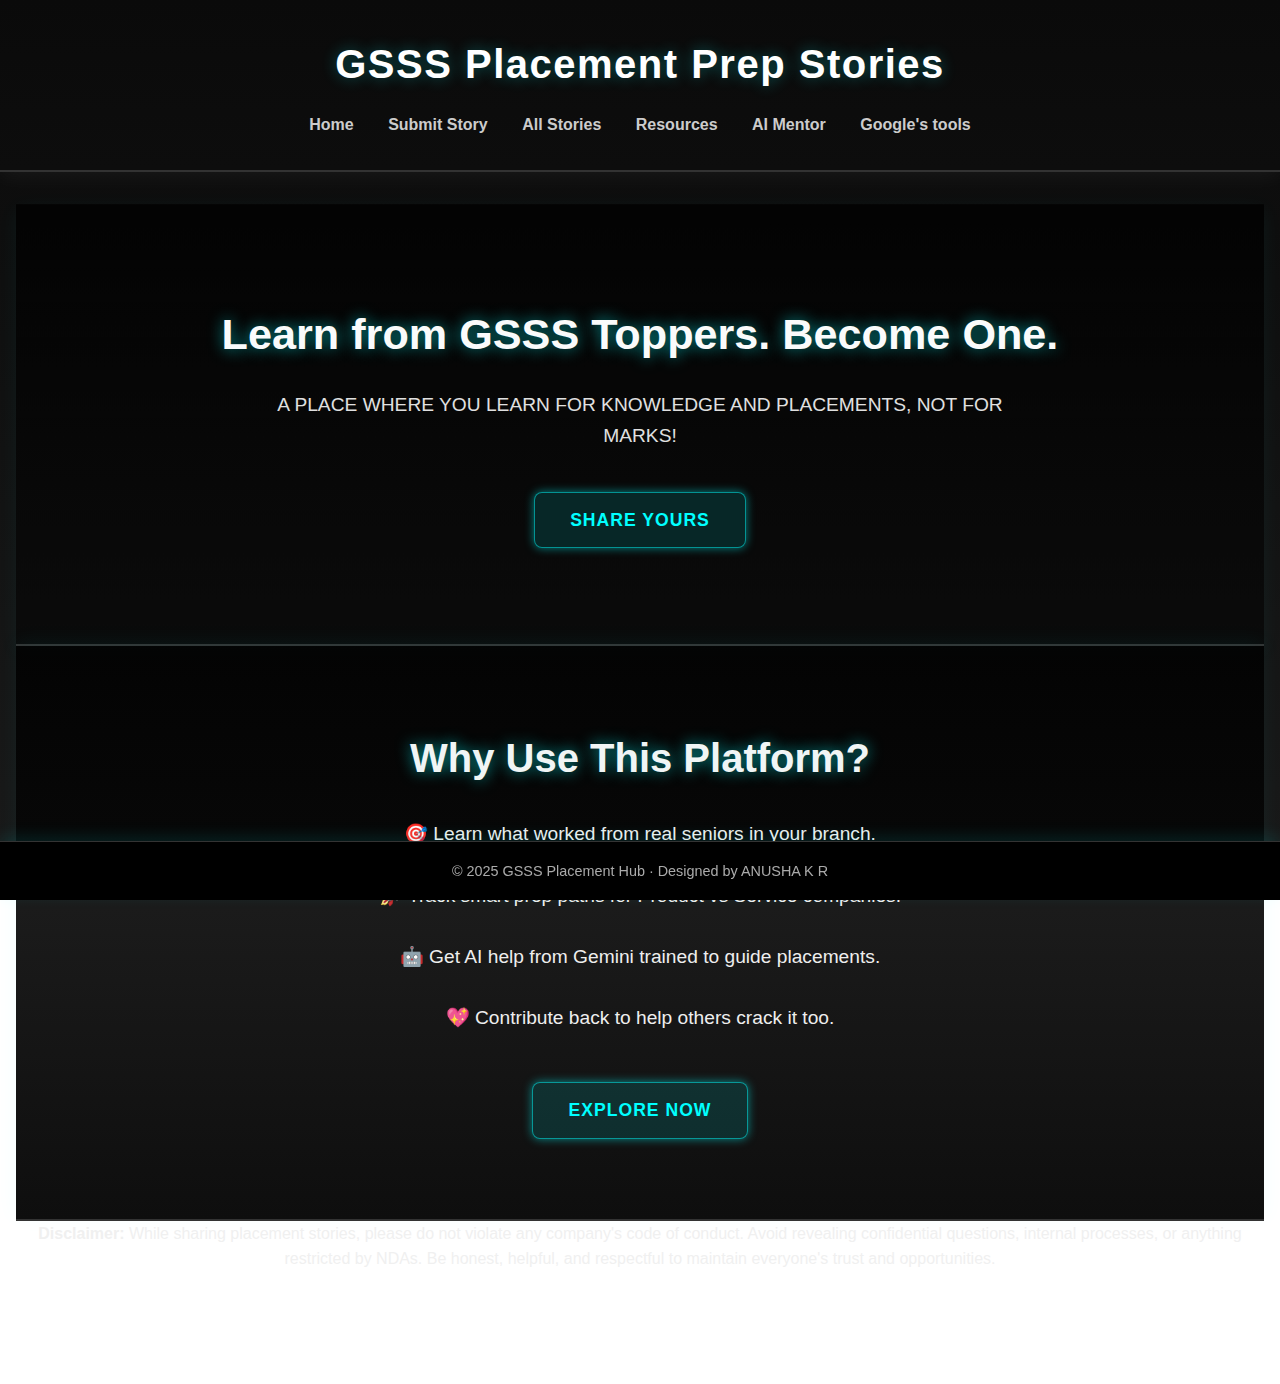
<file: index.html>
<!DOCTYPE html>
<html lang="en">
<head>
  <meta charset="UTF-8" />
  <meta name="viewport" content="width=device-width, initial-scale=1.0" />
  <title>GSSS Placement Prep Stories</title>
  <link rel="stylesheet" href="css/style.css" />
  <style>
    .hero {
      background: linear-gradient(to bottom, rgba(0, 0, 0, 0.8), rgba(10, 10, 10, 0.95)),
                  url('https://images.unsplash.com/photo-1581091012184-7c74de7ed86f?auto=format&fit=crop&w=1400&q=80');
      background-size: cover;
      background-position: center;
      padding: 6em 2em;
      text-align: center;
      color: #fafbfb;
      border-bottom: 2px solid #333;
      box-shadow: 0 5px 20px rgba(0, 255, 255, 0.05);
    }

    .hero h2 {
      font-size: 2.7rem;
      margin-bottom: 0.5em;
      text-shadow: 0 0 15px #00ffff90;
    }

    .hero p {
      font-size: 1.2rem;
      color: #e0e0e0;
      max-width: 800px;
      margin: 0 auto;
    }

    .cta-buttons {
      margin-top: 2.5em;
    }

    .glow-button {
      display: inline-block;
      padding: 0.75em 2em;
      margin: 0 1em;
      background: #00ffff20;
      color: #00ffff;
      border: 1px solid #00ffff80;
      border-radius: 8px;
      font-weight: bold;
      text-decoration: none;
      transition: all 0.3s ease;
      text-transform: uppercase;
      letter-spacing: 1px;
    }

    .glow-button:hover {
      background: #00ffff;
      color: #000;
      box-shadow: 0 0 20px #00ffff;
    }

    .why-section {
      background: #121212;
      padding: 3em 1em;
      border-top: 1px solid #222;
      border-bottom: 1px solid #222;
    }

    .why-section .story-card {
      background: linear-gradient(135deg, #1e1e1e, #141414);
      border-left: 5px solid #232525;
      box-shadow: 0 0 15px rgba(0, 255, 255, 0.1);
      padding: 2em;
      max-width: 800px;
      margin: 0 auto;
      border-radius: 12px;
    }

    .why-section .story-card h3 {
      font-size: 1.8rem;
      color: #00ffff;
      margin-bottom: 1em;
    }

    .why-section .story-card p {
      font-size: 1.1rem;
      color: #ccc;
      margin: 0.5em 0;
    }
  </style>
</head>
<body>
  <header>
    <h1>GSSS Placement Prep Stories</h1>
    <nav>
      <a href='index.html'>Home</a>
      <a href='submit.html'>Submit Story</a>
      <a href='stories.html'>All Stories</a>
      <a href='resources.html'>Resources</a>
      <a href='chatbot.html'>AI Mentor</a>
      <a href='tools.html'>Google's tools</a>
    </nav>
  </header>

  <main>
    <section class="hero">
      <h2>Learn from GSSS Toppers. Become One.</h2>
      <p>A PLACE WHERE YOU LEARN FOR KNOWLEDGE AND PLACEMENTS, NOT FOR MARKS!</p>
      <div class="cta-buttons">
        <a class='glow-button' href='submit.html'>Share Yours</a>
      </div>
    </section>

   
  <div class="hero" style="padding: 5em 2em; background: linear-gradient(to bottom, rgba(0, 0, 0, 0.85), #0e0e0e); box-shadow: 0 -5px 20px rgba(0, 255, 255, 0.05);">
    <h2 style="font-size: 2.5rem; color: #f0f5f5; text-shadow: 0 0 15px #00ffff99;"> Why Use This Platform?</h2>
    <p style="font-size: 1.2rem; color: #eee; max-width: 800px; margin: 1.5em auto 2.5em;">
      🎯 Learn what worked from real seniors in your branch.<br><br>
      🚀 Track smart prep paths for Product vs Service companies.<br><br>
      🤖 Get AI help from Gemini trained to guide placements.<br><br>
      💖 Contribute back to help others crack it too.
    </p>
    <div class="cta-buttons">
      <a class='glow-button' href='stories.html'>Explore Now</a>
    </div>
  </div>

<div class="disclaimer">
  <p><strong>Disclaimer:</strong> While sharing placement stories, please do not violate any company's code of conduct. Avoid revealing confidential questions, internal processes, or anything restricted by NDAs. Be honest, helpful, and respectful to maintain everyone's trust and opportunities.</p>
</div>

  </main>

  <footer>
    <p>© 2025 GSSS Placement Hub · Designed by ANUSHA K R</p>
  </footer>
</body>
</html>
</file>
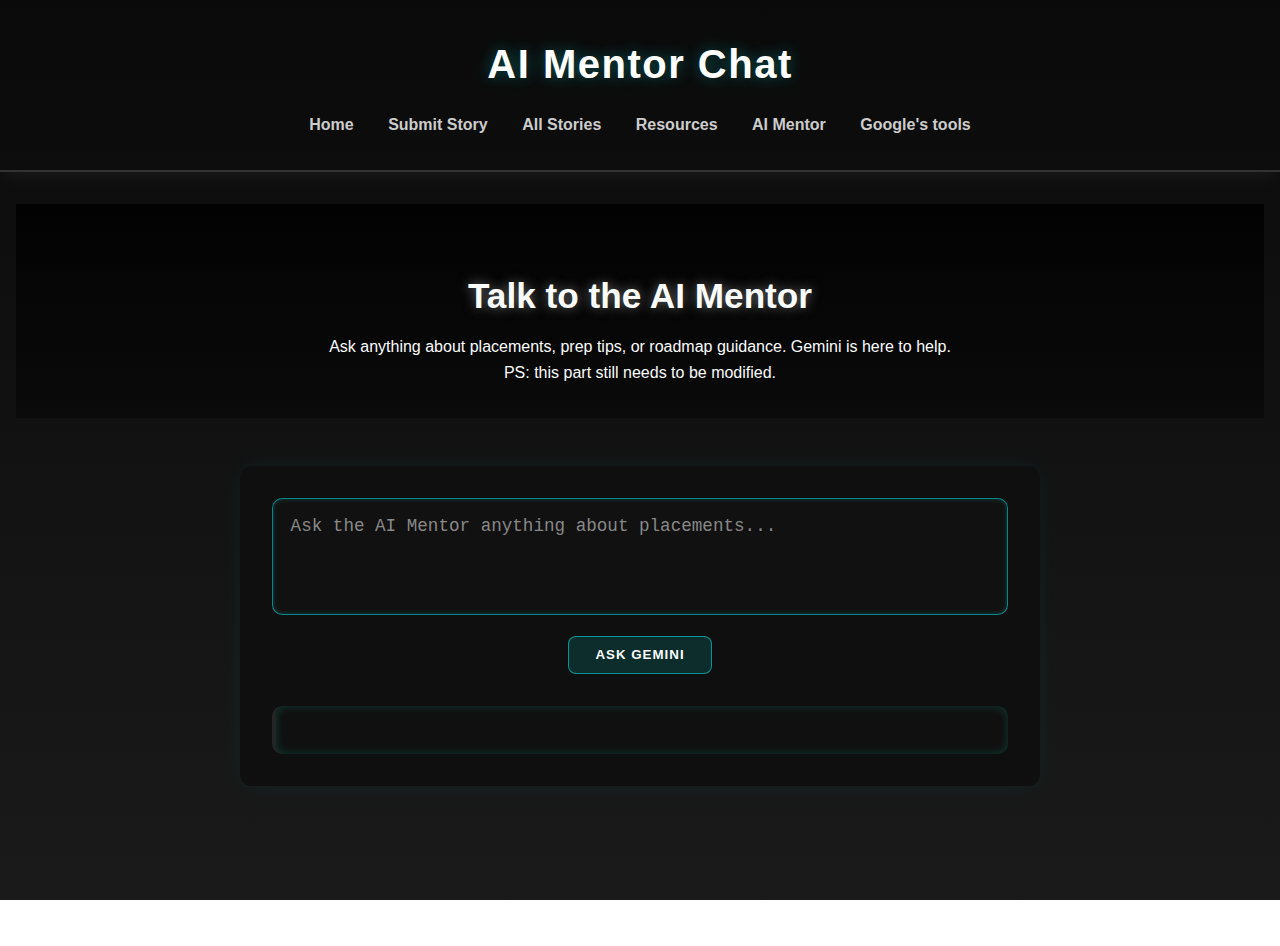
<file: chatbot.html>
<!-- chatbot.html -->
<!DOCTYPE html>
<html lang="en">
<head>
  <meta charset="UTF-8" />
  <title>AI Mentor - Placement Assistant</title>
  <link rel="stylesheet" href="css/style.css" />
  <style>
    .chat-hero {
      background: linear-gradient(to bottom, rgba(0,0,0,0.85), rgba(10,10,10,0.95)),
                  url('https://images.unsplash.com/photo-1617292956063-3ac2e3e4aa5e?auto=format&fit=crop&w=1400&q=80');
      background-size: cover;
      background-position: center;
      padding: 4em 2em 2em;
      text-align: center;
      color: #fafbfb;
    }

    .chat-hero h2 {
      font-size: 2.2rem;
      margin-bottom: 0.3em;
      text-shadow: 0 0 12px #9c9e9eaa;
    }

    .chat-container {
      max-width: 800px;
      margin: 3em auto;
      background: #0f0f0f;
      padding: 2em;
      border-radius: 12px;
      box-shadow: 0 0 25px rgba(0, 255, 255, 0.05);
    }

    #userInput {
      width: 100%;
      padding: 1em;
      background: #111;
      color: #fafafa;
      border: 1px solid #00ffff80;
      border-radius: 10px;
      font-size: 1.1rem;
      font-family: 'Courier New', monospace;
      resize: none;
      box-shadow: inset 0 0 5px #00ffff33;
    }

    #userInput::placeholder {
      color: #888;
    }

    #askBtn {
      margin-top: 1em;
      padding: 0.8em 2em;
      background: #00ffff20;
      color: #f7fcfc;
      font-weight: bold;
      border: 1px solid #00ffff80;
      border-radius: 8px;
      cursor: pointer;
      transition: all 0.3s ease;
      text-transform: uppercase;
      letter-spacing: 1px;
    }

    #askBtn:hover {
      background: #fefdfd;
      color: #000;
    }

    #responseArea {
      margin-top: 2em;
      padding: 1.5em;
      background: #101010;
      color: #ccffcc;
      font-family: 'Courier New', monospace;
      white-space: pre-wrap;
      border-left: 4px solid #232525;
      box-shadow: inset 0 0 10px #00ffcc30;
      border-radius: 10px;
    }
  </style>
</head>
<body>
  <header>
    <h1>AI Mentor Chat</h1>
    <nav>
      <a href='index.html'>Home</a>
      <a href='submit.html'>Submit Story</a>
      <a href='stories.html'>All Stories</a>
      <a href='resources.html'>Resources</a>
      <a href='chatbot.html'>AI Mentor</a>
      <a href='tools.html'>Google's tools</a>
    </nav>
  </header>

  <main>
    <section class="chat-hero">
      <h2> Talk to the AI Mentor</h2>
      <p>Ask anything about placements, prep tips, or roadmap guidance. Gemini is here to help.
        <br> PS: this part still needs to be modified.<br>
      </p>
    </section>

    <section class="chat-container">
      <textarea id="userInput" rows="4" placeholder="Ask the AI Mentor anything about placements..."></textarea>
      <button id="askBtn">Ask Gemini</button>
      <div id="responseArea"></div>
    </section>
  </main>

  

  <script type="module" src="js/chatbot.js"></script>
</body>
</html>
</file>
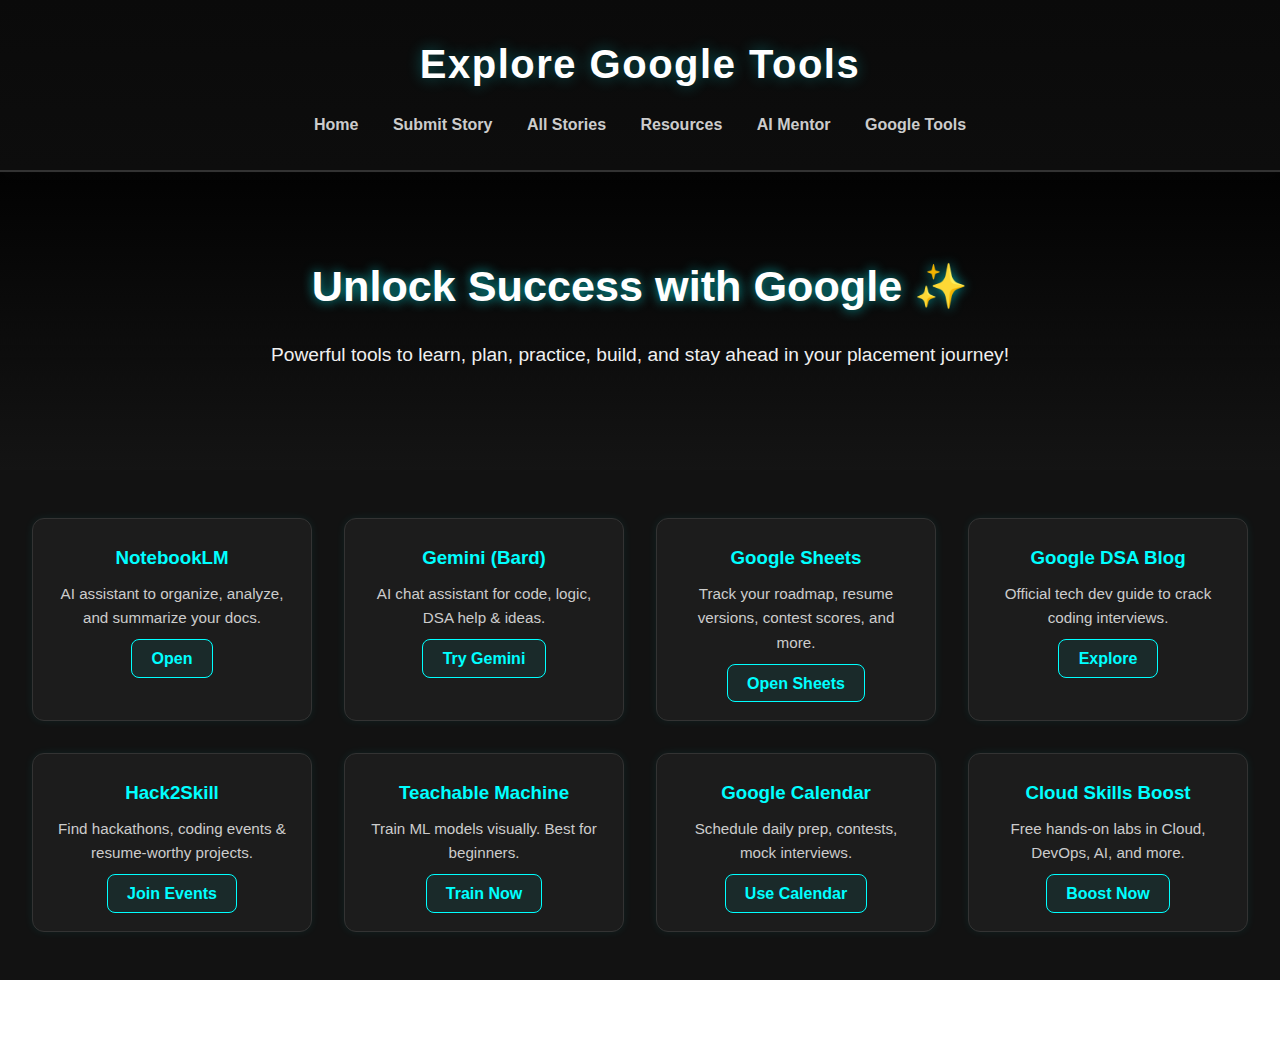
<file: tools.html>
<!DOCTYPE html>
<html lang="en">
<head>
  <meta charset="UTF-8">
  <title>Google Tools for GSSSians</title>
  <link rel="stylesheet" href="css/style.css">
  <style>
    .hero {
      background: linear-gradient(to bottom, rgba(0,0,0,0.85), rgba(20,20,20,0.95)),
        url('https://images.unsplash.com/photo-1556122072-0c76b5e9d5f5?auto=format&fit=crop&w=1600&q=80');
      background-size: cover;
      background-position: center;
      padding: 5em 2em;
      text-align: center;
      color: #fff;
    }
    .hero h2 {
      font-size: 2.7rem;
      text-shadow: 0 0 12px #00ffffa5;
    }
    .hero p {
      font-size: 1.2rem;
      max-width: 750px;
      margin: 1em auto;
      color: #f0f0f0;
    }
    .tool-section {
      background: #121212;
      padding: 3em 2em;
      display: grid;
      grid-template-columns: repeat(auto-fit, minmax(280px, 1fr));
      gap: 2em;
    }
    .tool-box {
      background: #1c1c1c;
      padding: 1.5em;
      border-radius: 12px;
      border: 1px solid #333;
      box-shadow: 0 0 10px rgba(0, 255, 255, 0.07);
      transition: all 0.3s ease;
      text-align: center;
    }
    .tool-box:hover {
      transform: scale(1.03);
      box-shadow: 0 0 25px rgba(0, 255, 255, 0.15);
    }
    .tool-box h3 {
      color: #00ffff;
      margin-bottom: 0.5em;
    }
    .tool-box p {
      color: #ccc;
      font-size: 0.95rem;
      margin-bottom: 1em;
    }
    .tool-box a {
      padding: 0.6em 1.2em;
      border-radius: 8px;
      background: #00ffff10;
      color: #00ffff;
      text-decoration: none;
      font-weight: bold;
      border: 1px solid #00ffff;
      transition: 0.3s;
    }
    .tool-box a:hover {
      background: #00ffff;
      color: #000;
    }
    .disclaimer {
      background: #0d0d0d;
      color: #bbb;
      padding: 2em;
      font-size: 0.95rem;
      border-top: 1px solid #222;
      text-align: center;
      line-height: 1.6;
    }
    .disclaimer strong {
      color: #00ffff;
    }
  </style>
</head>
<body>
  <header>
    <h1>Explore Google Tools</h1>
    <nav>
      <a href="index.html">Home</a>
      <a href="submit.html">Submit Story</a>
      <a href="stories.html">All Stories</a>
      <a href="resources.html">Resources</a>
      <a href="chatbot.html">AI Mentor</a>
      <a href="tools.html">Google Tools</a>
    </nav>
  </header>

  <section class="hero">
    <h2>Unlock Success with Google ✨</h2>
    <p>Powerful tools to learn, plan, practice, build, and stay ahead in your placement journey!</p>
  </section>

  <section class="tool-section">
    <div class="tool-box">
      <h3>NotebookLM</h3>
      <p>AI assistant to organize, analyze, and summarize your docs.</p>
      <a href="https://notebooklm.google" target="_blank">Open</a>
    </div>
    <div class="tool-box">
      <h3>Gemini (Bard)</h3>
      <p>AI chat assistant for code, logic, DSA help & ideas.</p>
      <a href="https://gemini.google.com" target="_blank">Try Gemini</a>
    </div>
    <div class="tool-box">
      <h3>Google Sheets</h3>
      <p>Track your roadmap, resume versions, contest scores, and more.</p>
      <a href="https://sheets.google.com" target="_blank">Open Sheets</a>
    </div>
    <div class="tool-box">
      <h3>Google DSA Blog</h3>
      <p>Official tech dev guide to crack coding interviews.</p>
      <a href="https://techdevguide.withgoogle.com/paths/data-structures-and-algorithms/" target="_blank">Explore</a>
    </div>
    <div class="tool-box">
      <h3>Hack2Skill</h3>
      <p>Find hackathons, coding events & resume-worthy projects.</p>
      <a href="https://hack2skill.com" target="_blank">Join Events</a>
    </div>
    <div class="tool-box">
      <h3>Teachable Machine</h3>
      <p>Train ML models visually. Best for beginners.</p>
      <a href="https://teachablemachine.withgoogle.com" target="_blank">Train Now</a>
    </div>
    <div class="tool-box">
      <h3>Google Calendar</h3>
      <p>Schedule daily prep, contests, mock interviews.</p>
      <a href="https://calendar.google.com" target="_blank">Use Calendar</a>
    </div>
    <div class="tool-box">
      <h3>Cloud Skills Boost</h3>
      <p>Free hands-on labs in Cloud, DevOps, AI, and more.</p>
      <a href="https://www.cloudskillsboost.google" target="_blank">Boost Now</a>
    </div>
    
  </section>

 

  <!-- <footer>
    <p>© 2025 GSSS Placement Hub ·</p>
  </footer> -->
</body>
</html>
</file>
<file: css/style.css>
/* Reset + Base */
* {
  box-sizing: border-box;
  margin: 0;
  padding: 0;
}

body {
  font-family: 'Segoe UI', sans-serif;
  background: linear-gradient(to bottom, #0a0a0a, #1a1a1a);
  color: #f0f0f0;
  line-height: 1.6;
  padding-bottom: 5em;
  background-attachment: fixed;
}

/* Header */
header {
  background: linear-gradient(135deg, #000000 0%, #222222 100%);
  padding: 2em 1em;
  color: white;
  text-align: center;
  border-bottom: 2px solid #333;
  box-shadow: 0 5px 20px rgba(255, 255, 255, 0.05);
  background-image: url('https://www.transparenttextures.com/patterns/stardust.png');
}

header h1 {
  font-size: 2.5rem;
  letter-spacing: 1.5px;
  text-shadow: 0 0 15px #00ffff50;
}

/* Navigation */
nav {
  margin-top: 1em;
}

nav a {
  margin: 0 15px;
  text-decoration: none;
  color: #ccc;
  font-weight: bold;
  position: relative;
  transition: color 0.3s;
}

nav a:hover {
  color: #00ffff;
}

nav a::after {
  content: "";
  position: absolute;
  left: 0;
  bottom: -6px;
  width: 100%;
  height: 2px;
  background-color: #00ffff;
  transform: scaleX(0);
  transition: transform 0.3s;
  transform-origin: left;
}

nav a:hover::after {
  transform: scaleX(1);
}

/* Main Content */
main {
  padding: 2em 1em;
  text-align: center;
}

/* Cards */
.story-card,
.resource-card {
  background: linear-gradient(145deg, #1c1c1c, #121212);
  margin: 2em auto;
  padding: 1.8em;
  border-radius: 16px;
  box-shadow: 0 0 25px rgba(0, 255, 255, 0.05), 0 0 5px rgba(0, 0, 0, 0.5);
  max-width: 750px;
  text-align: left;
  border: 1px solid #333;
  transition: transform 0.3s ease;
}

.story-card:hover,
.resource-card:hover {
  transform: scale(1.01);
}

.story-card h3,
.resource-card h3 {
  color: #fff;
  margin-bottom: 0.5em;
  font-size: 1.4rem;
}

.story-card p,
.resource-card p {
  color: #ccc;
  margin: 0.5em 0;
}

.story-card a,
.resource-card a {
  color: #00ffff;
  text-decoration: underline;
}

/* Forms */
form input,
form select,
form textarea {
  width: 90%;
  max-width: 700px;
  margin: 10px auto;
  display: block;
  padding: 0.9em;
  background: #111;
  color: #eee;
  border: 1px solid #444;
  border-radius: 12px;
  font-size: 1rem;
}

form button {
  margin-top: 1em;
  padding: 0.8em 2em;
  background: linear-gradient(to right, #00ffff, #0077ff);
  color: black;
  font-weight: bold;
  border: none;
  border-radius: 12px;
  cursor: pointer;
  transition: all 0.3s ease;
  box-shadow: 0 0 10px #00ffff60;
}

form button:hover {
  background: white;
  color: #000;
  box-shadow: 0 0 20px #00ffffaa;
}

/* Chat Section */
.chat-container {
  max-width: 750px;
  margin: 3em auto;
  text-align: center;
}

#responseArea {
  margin-top: 2em;
  background: #0f0f0f;
  color: #ccc;
  padding: 1.2em;
  border-radius: 14px;
  box-shadow: inset 0 0 10px #000;
  white-space: pre-wrap;
  font-family: monospace;
}

/* Footer */
footer {
  background: #000000;
  padding: 1.2em;
  color: #aaa;
  font-size: 0.9em;
  position: fixed;
  width: 100%;
  bottom: 0;
  border-top: 1px solid #333;
  text-align: center;
  box-shadow: 0 -5px 15px rgba(0, 255, 255, 0.1);
}

/* Scrollbar */
::-webkit-scrollbar {
  width: 10px;
}

::-webkit-scrollbar-track {
  background: #0a0a0a;
}

::-webkit-scrollbar-thumb {
  background: #555;
  border-radius: 10px;
}

::-webkit-scrollbar-thumb:hover {
  background: #00ffff;
}

/* Glow Badge Button */
.glow-button {
  margin: 1.5em auto;
  display: inline-block;
  padding: 0.8em 2.5em;
  font-size: 1.1rem;
  background: #111;
  color: #00ffff;
  border: 2px solid #00ffff;
  border-radius: 12px;
  text-decoration: none;
  box-shadow: 0 0 10px #00ffff80;
  transition: all 0.3s ease;
}

.glow-button:hover {
  background: #00ffff;
  color: black;
  box-shadow: 0 0 20px #00ffffaa, 0 0 40px #00ffff80;
}





/* Media Queries for Responsive Design */

/* Mobile Devices (≤600px) */
@media screen and (max-width: 600px) {
  /* Header */
  header {
    padding: 1.5em 0.5em;
  }

  header h1 {
    font-size: 1.8rem;
    letter-spacing: 1px;
  }

  /* Navigation */
  nav ul {
    display: flex;
    flex-direction: column;
    align-items: center;
  }

  nav a {
    margin: 0.5em 0;
    font-size: 0.9rem;
  }

  /* Main Content */
  main {
    padding: 1em 0.5em;
  }

  /* Cards */
  .story-card,
  .resource-card {
    max-width: 90%;
    padding: 1.2em;
    margin: 1em auto;
  }

  .story-card h3,
  .resource-card h3 {
    font-size: 1.2rem;
  }

  .story-card p,
  .resource-card p {
    font-size: 0.9rem;
  }

  /* Forms */
  form input,
  form select,
  form textarea {
    width: 95%;
    padding: 0.7em;
    font-size: 0.9rem;
  }

  form button {
    padding: 0.7em 1.5em;
    font-size: 0.9rem;
  }

  /* Chat Section */
  .chat-container {
    max-width: 90%;
    margin: 2em auto;
  }

  #responseArea {
    padding: 1em;
    font-size: 0.85rem;
  }

  /* Glow Button */
  .glow-button {
    padding: 0.7em 2em;
    font-size: 1rem;
  }

  /* Footer */
  footer {
    padding: 1em;
    font-size: 0.8rem;
  }
}

/* Tablet Devices (601px–900px) */
@media screen and (min-width: 601px) and (max-width: 900px) {
  /* Header */
  header {
    padding: 1.8em 1em;
  }

  header h1 {
    font-size: 2.2rem;
  }

  /* Navigation */
  nav a {
    margin: 0 10px;
    font-size: 0.95rem;
  }

  /* Main Content */
  main {
    padding: 1.5em 1em;
  }

  /* Cards */
  .story-card,
  .resource-card {
    max-width: 80%;
    padding: 1.5em;
  }

  .story-card h3,
  .resource-card h3 {
    font-size: 1.3rem;
  }

  /* Forms */
  form input,
  form select,
  form textarea {
    width: 90%;
    padding: 0.8em;
    font-size: 0.95rem;
  }

  form button {
    padding: 0.8em 1.8em;
  }

  /* Chat Section */
  .chat-container {
    max-width: 80%;
  }

  /* Footer */
  footer {
    padding: 1em;
  }
}
</file>
